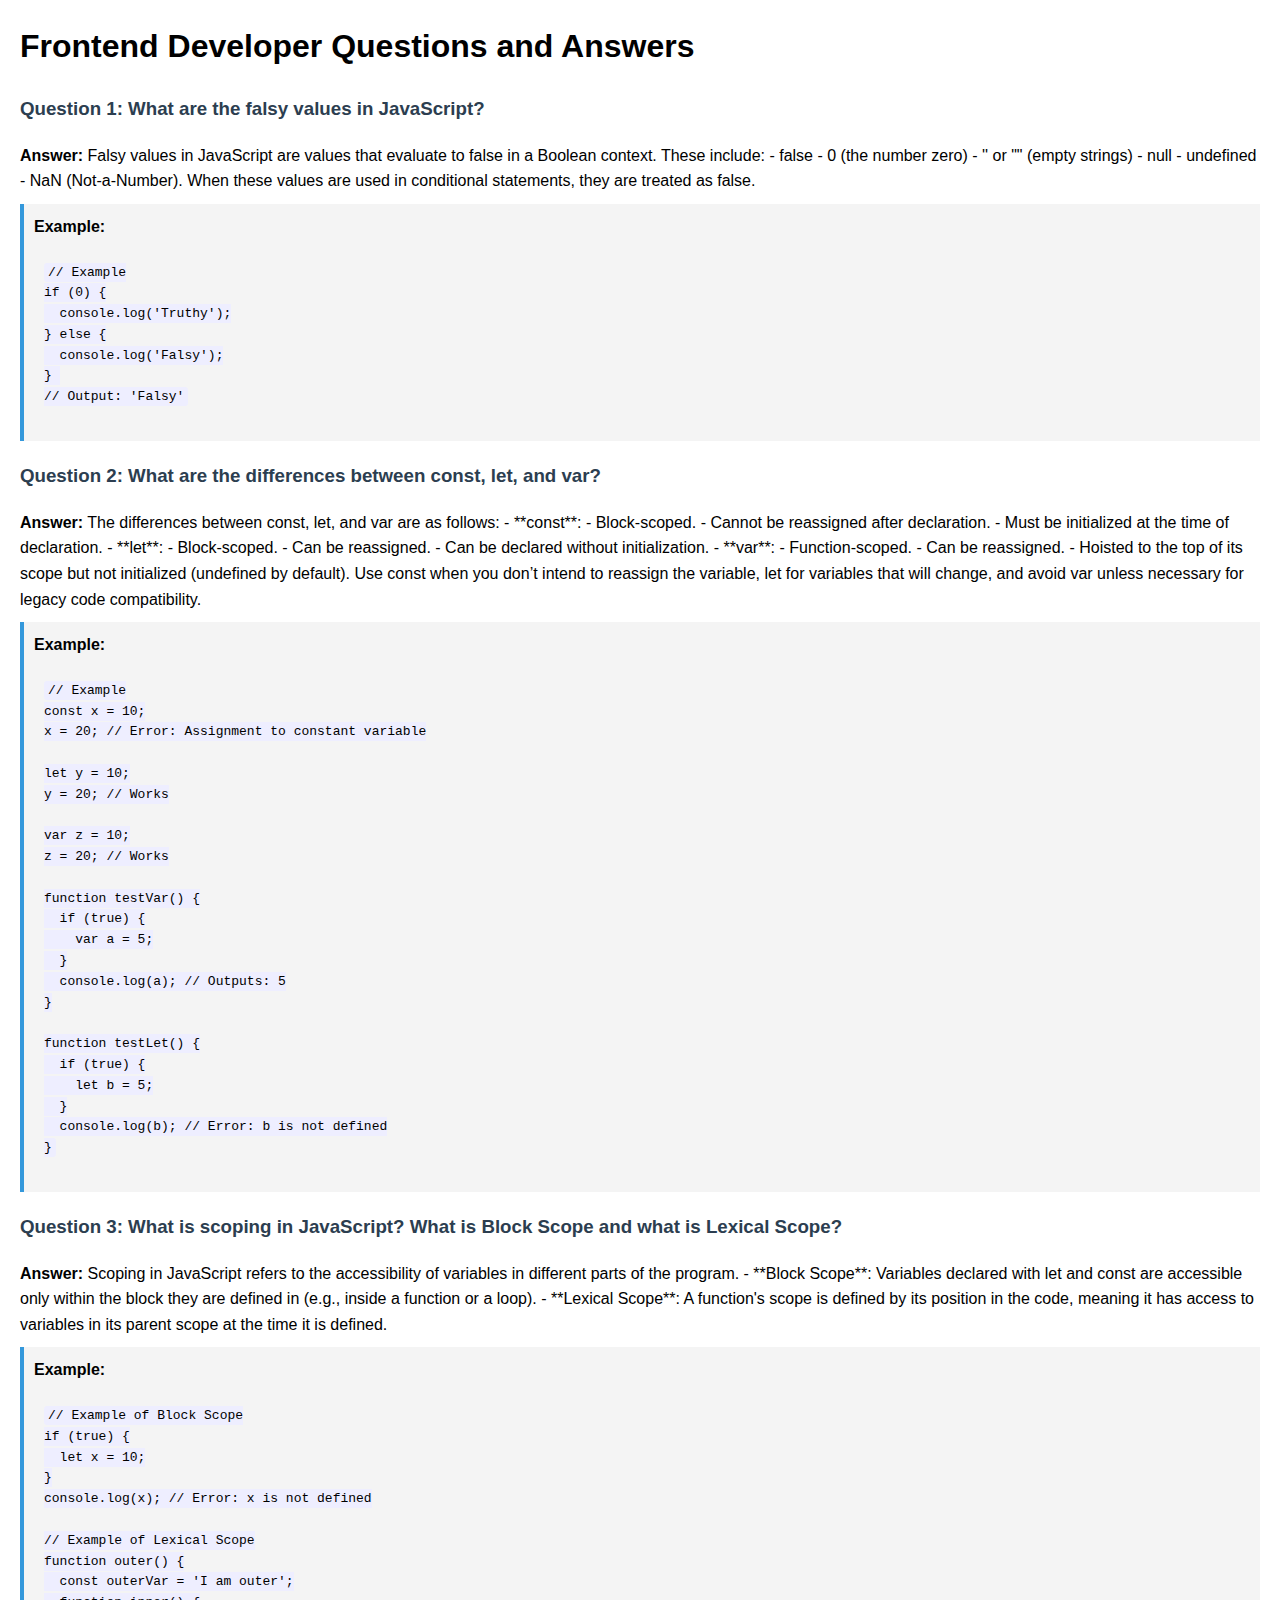
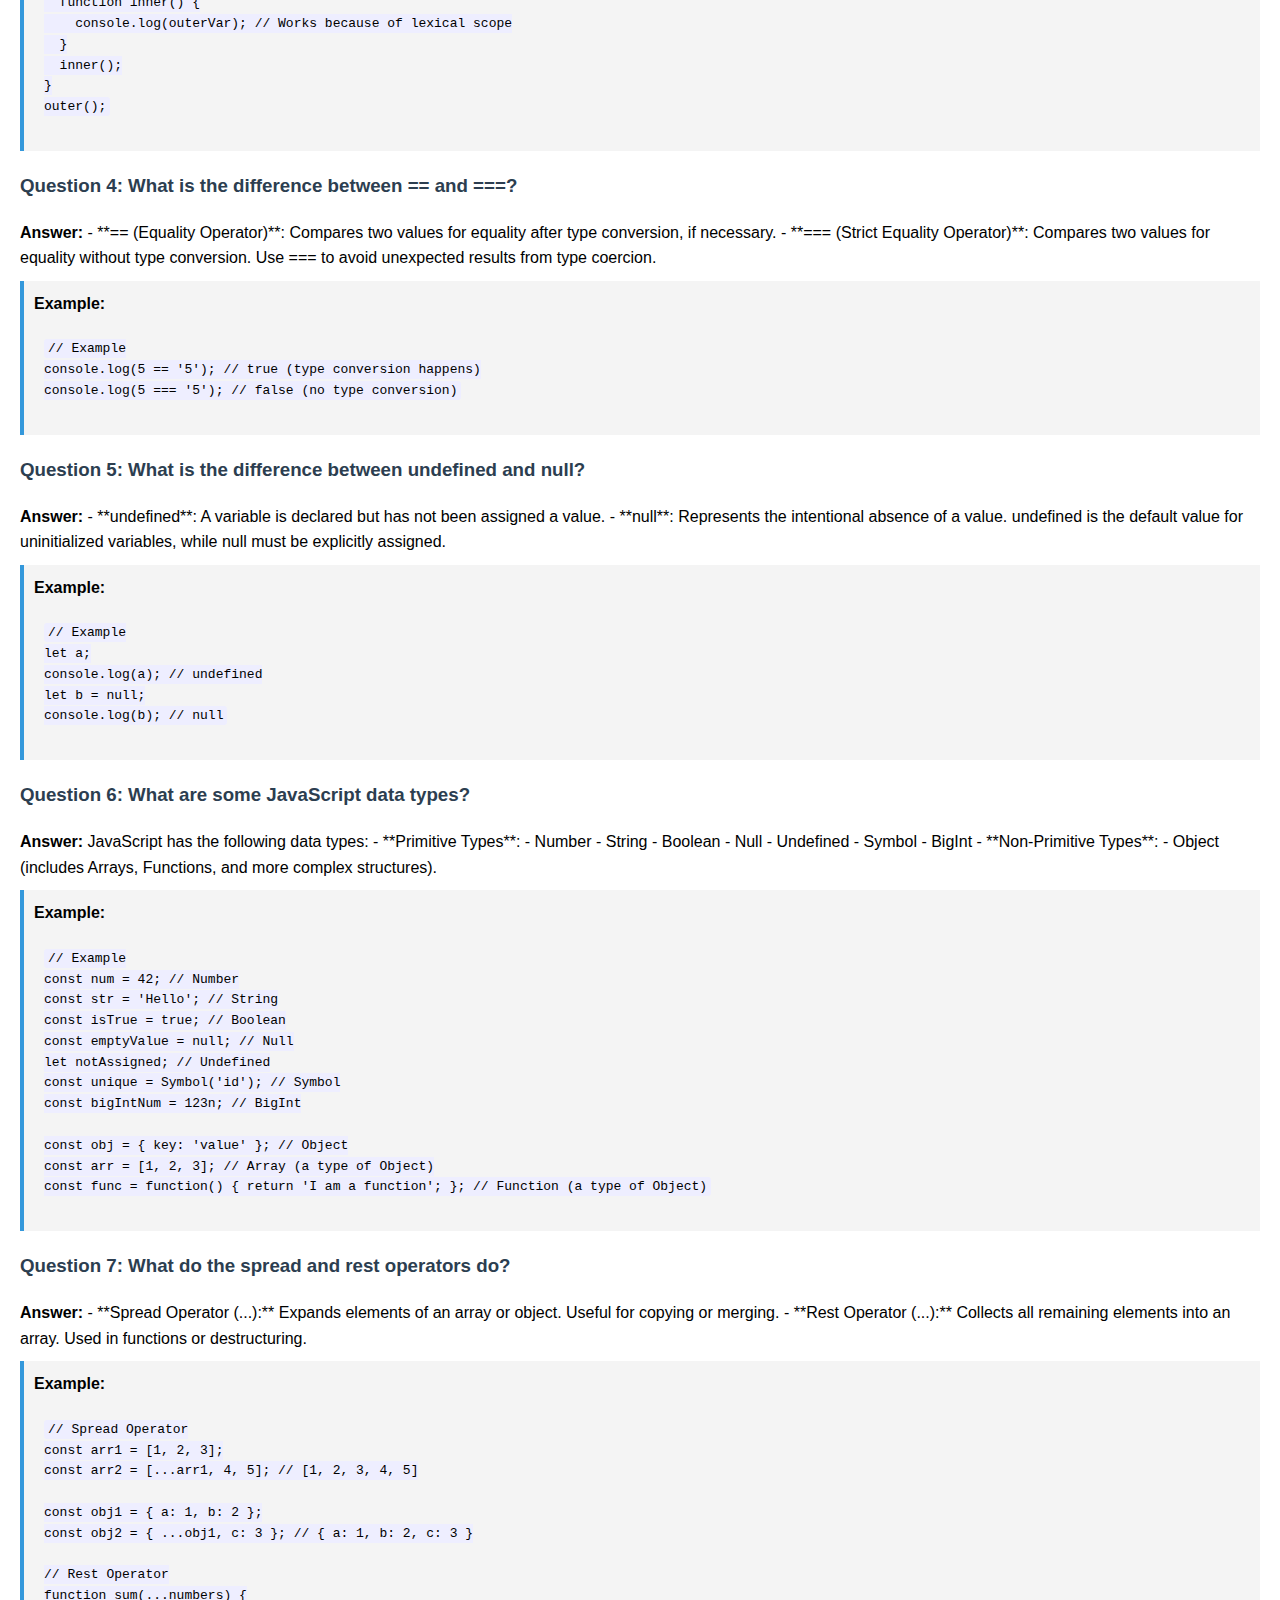
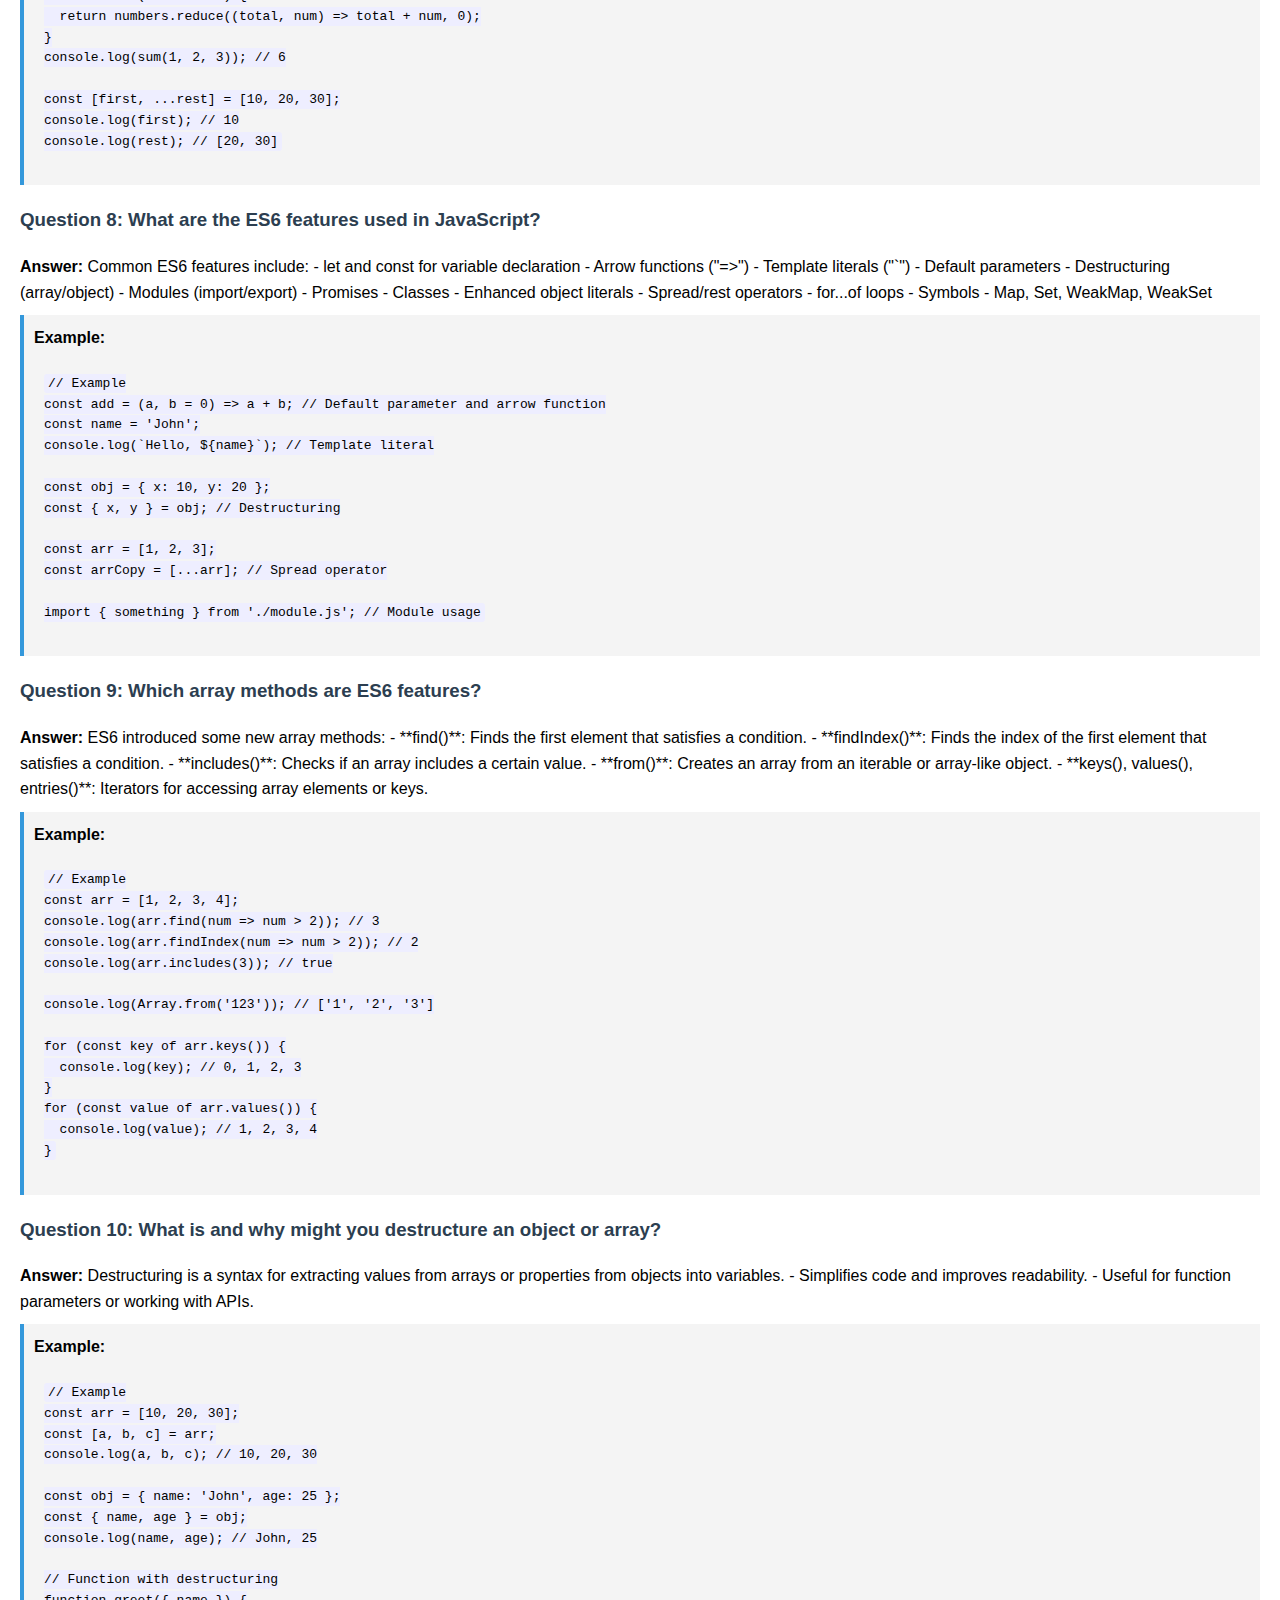
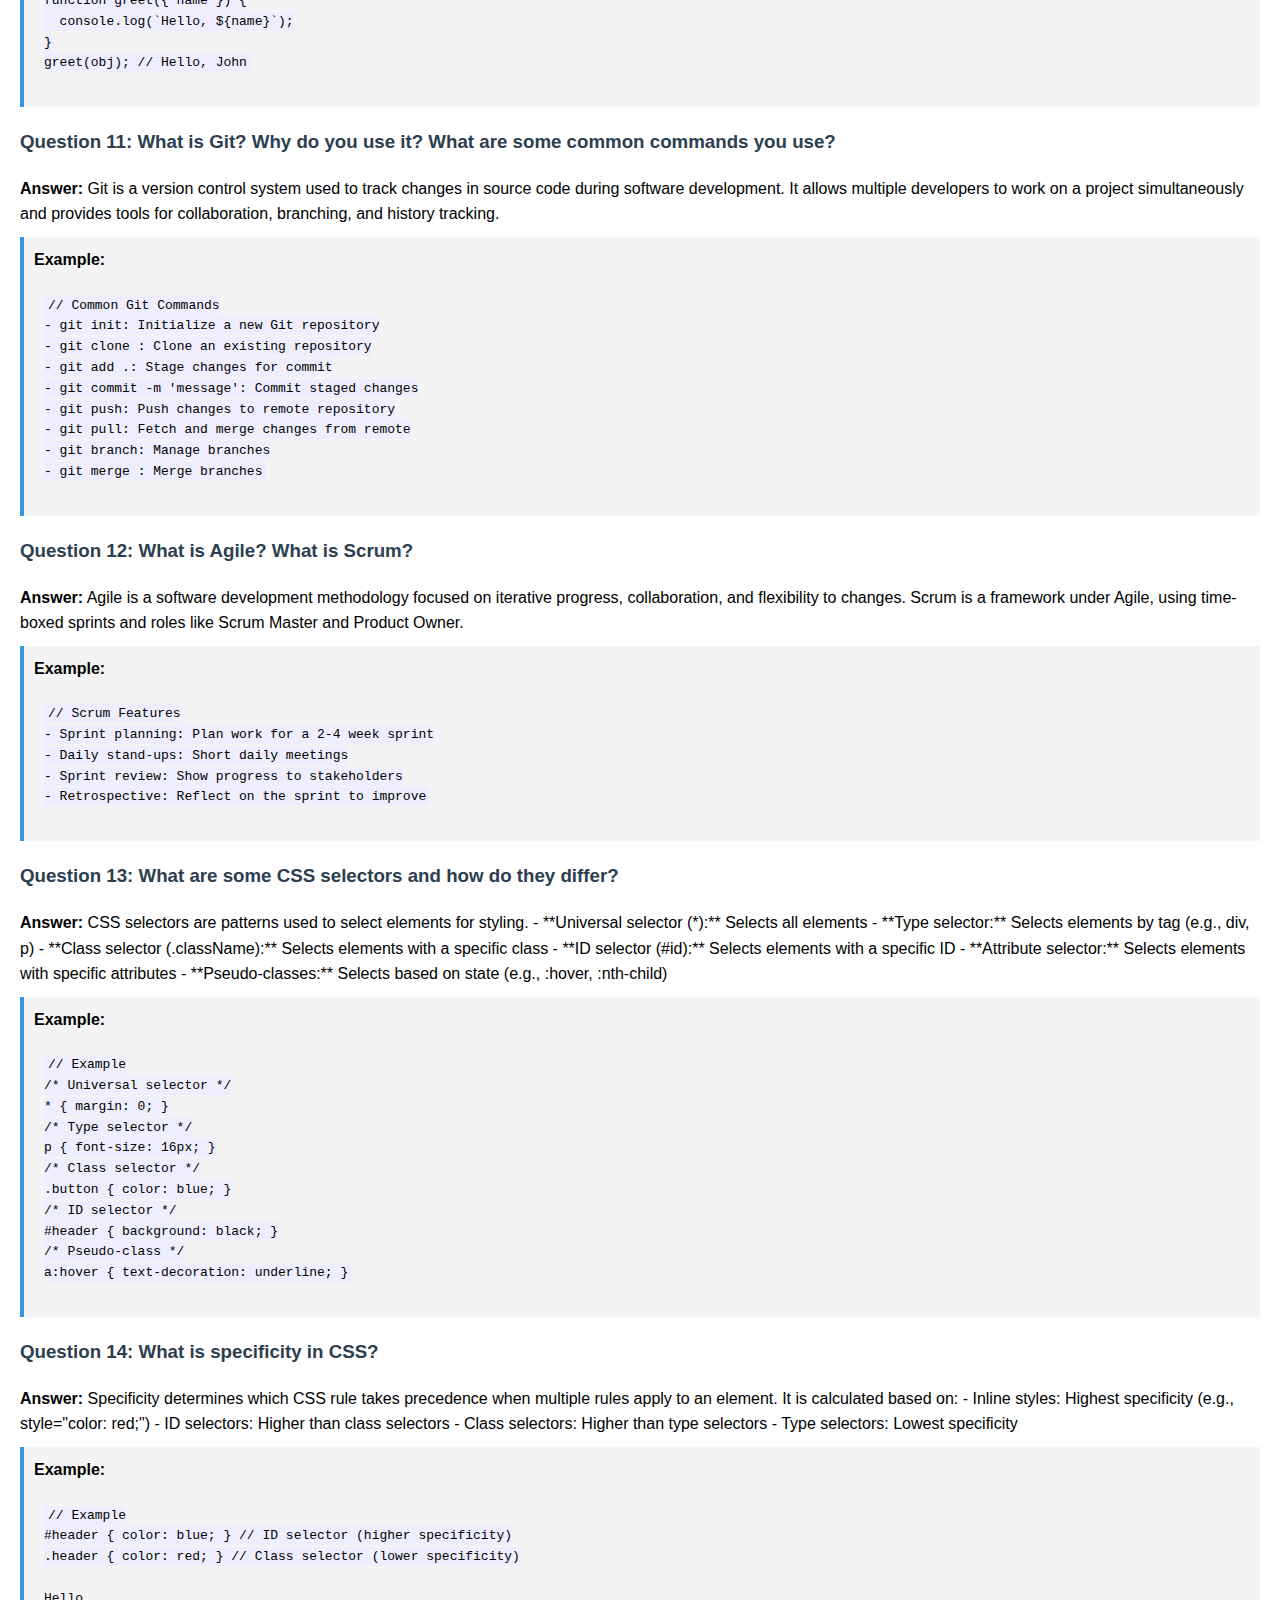
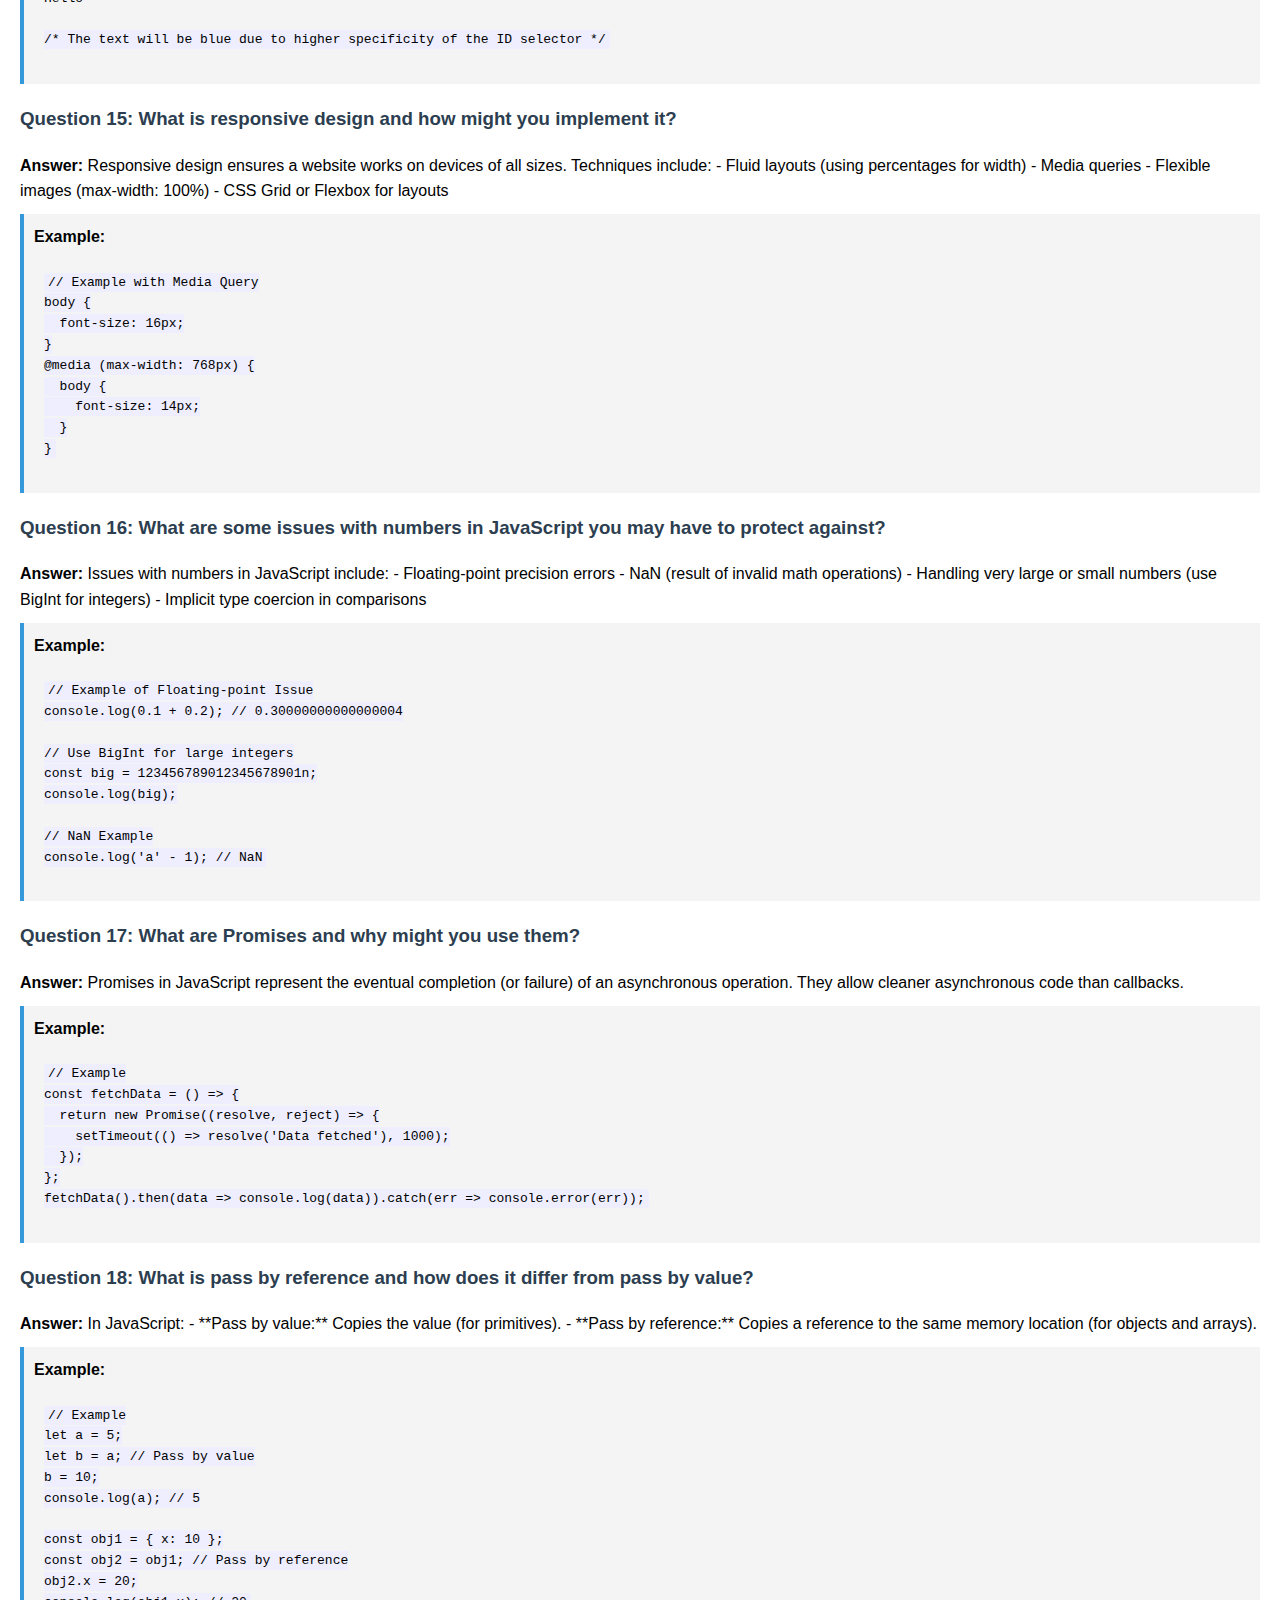
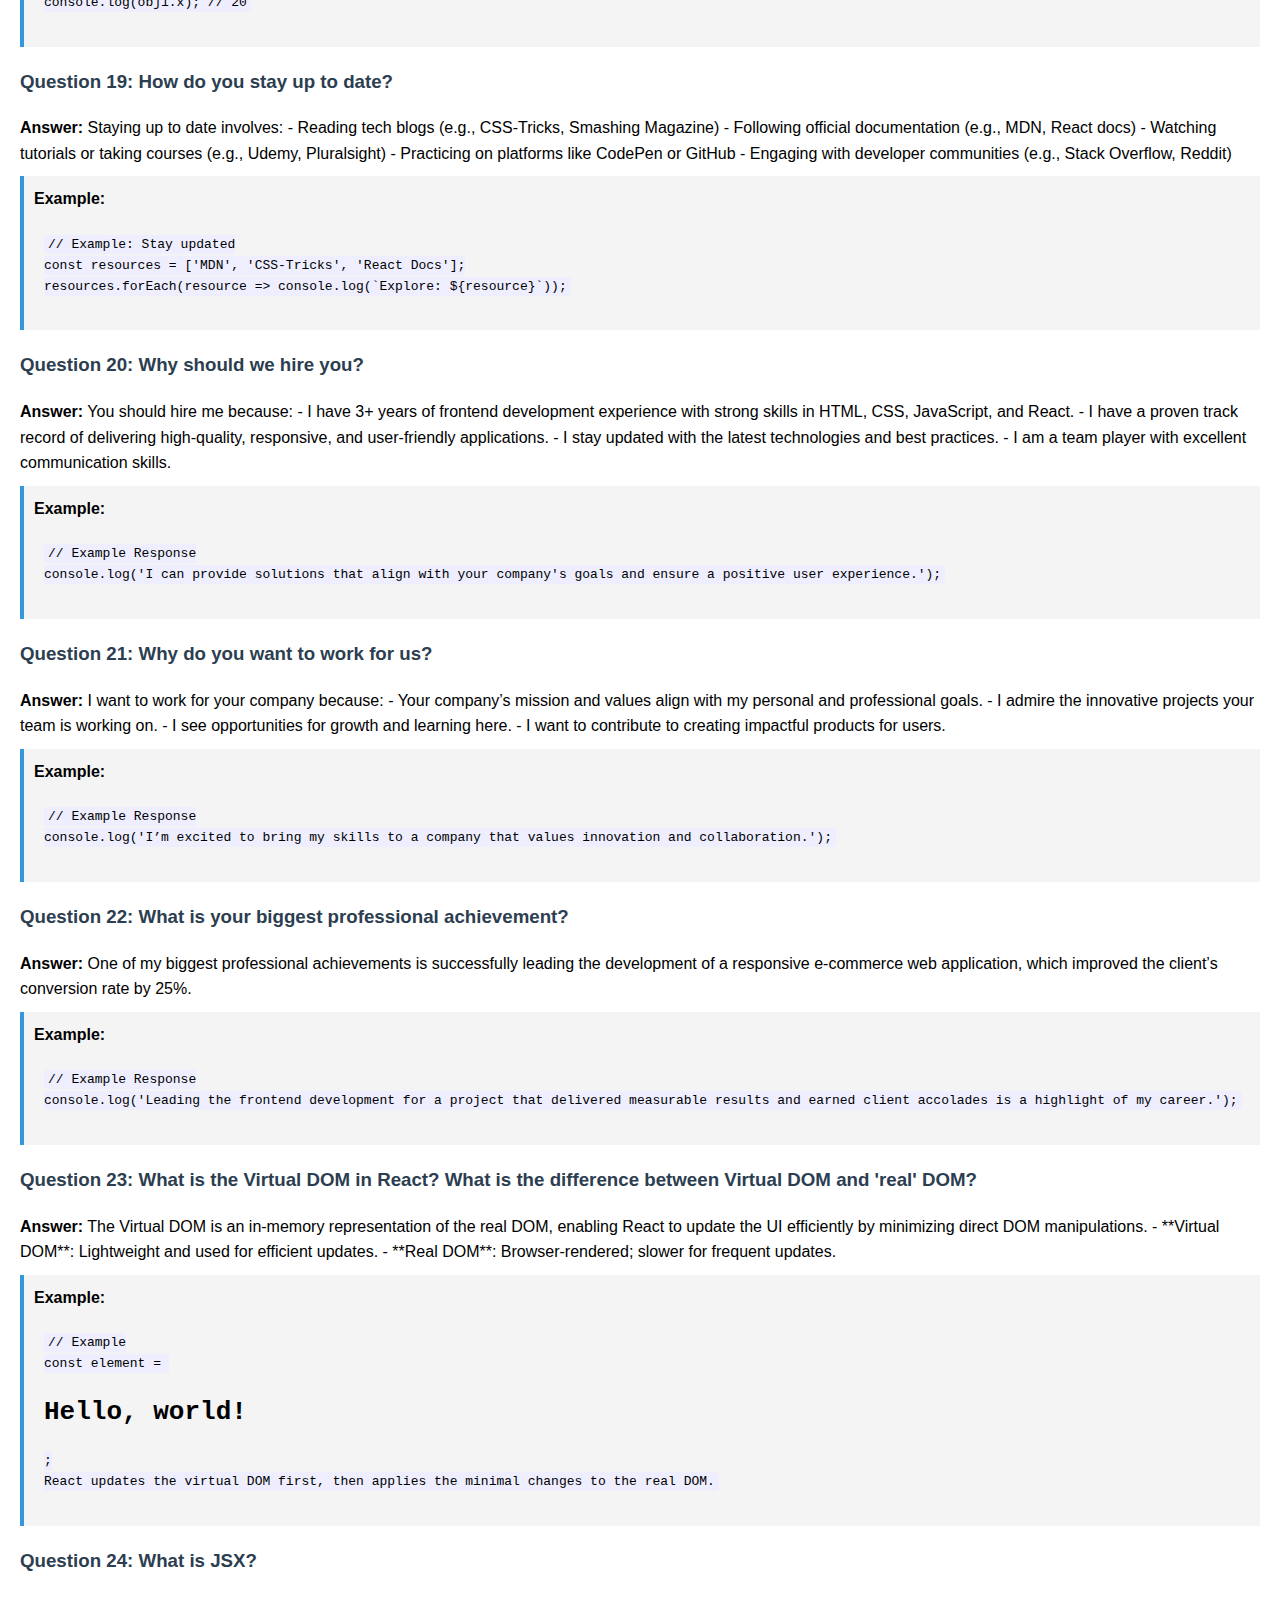
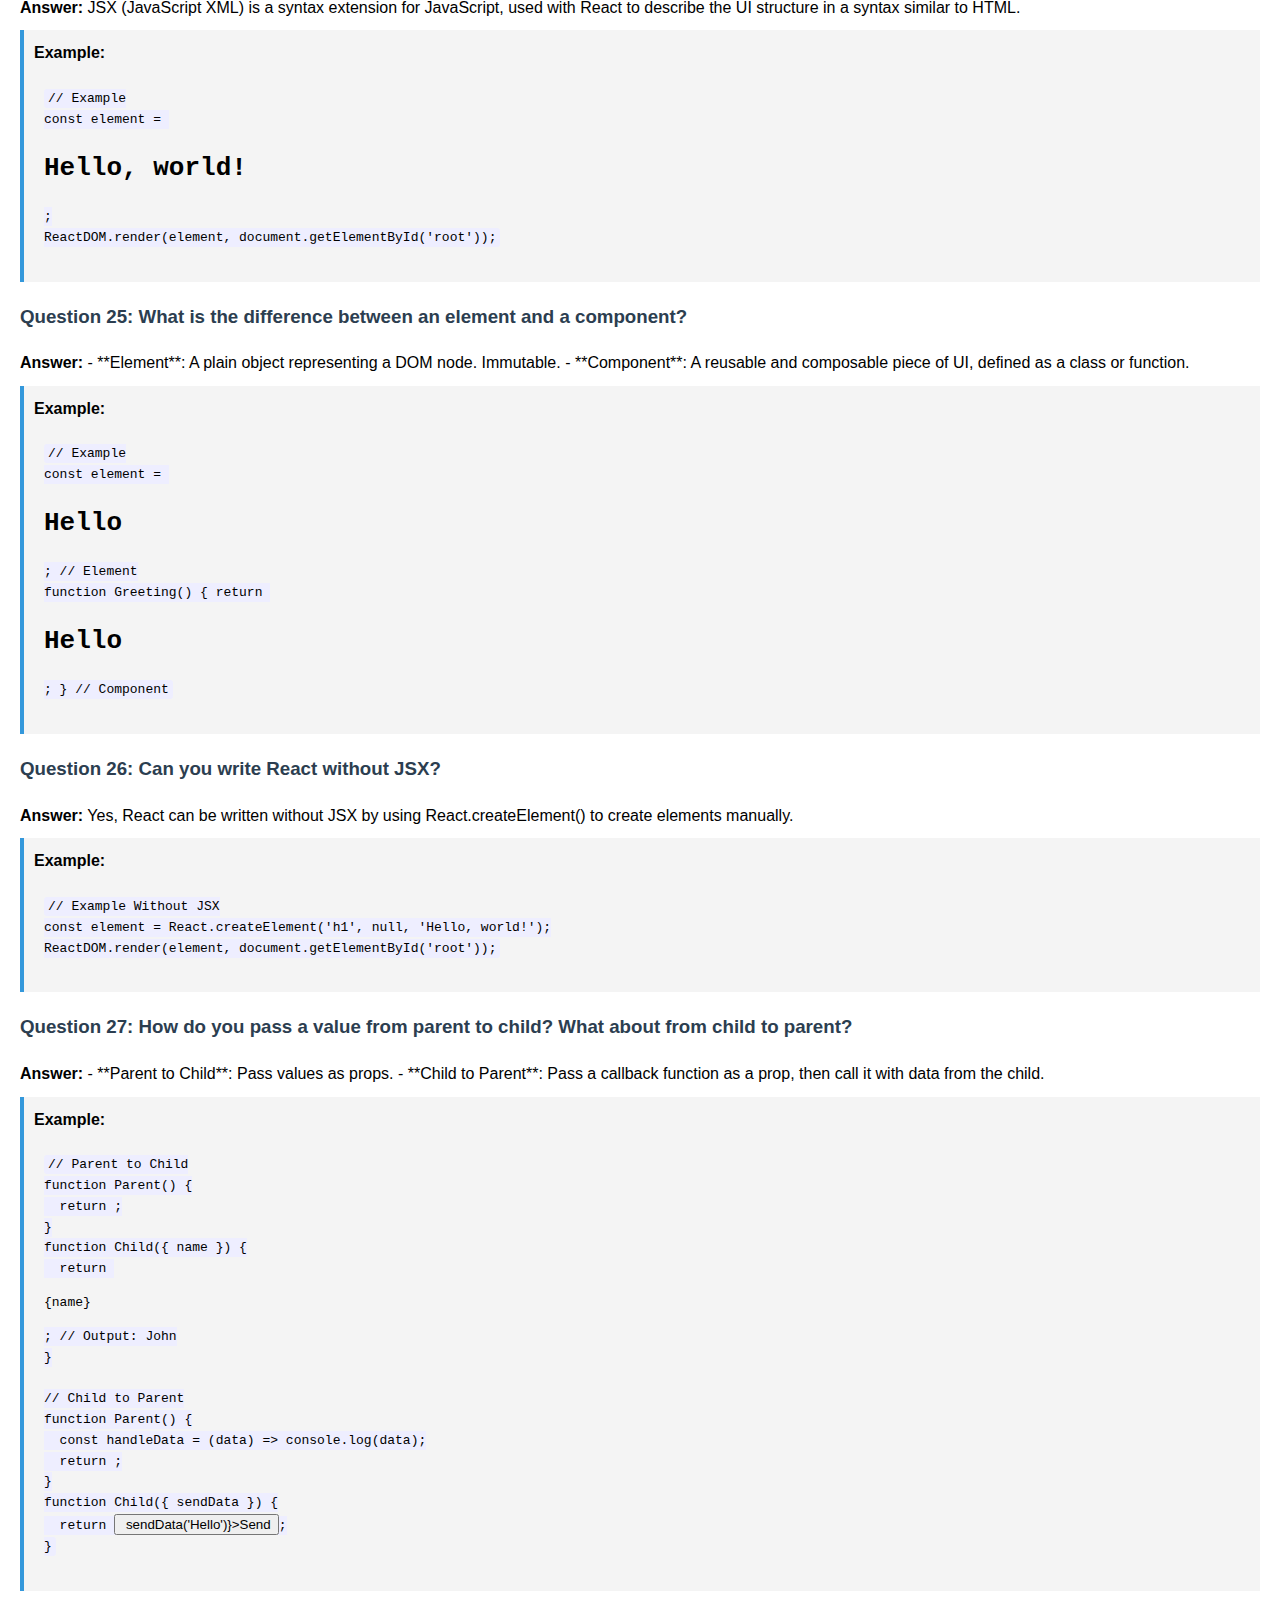
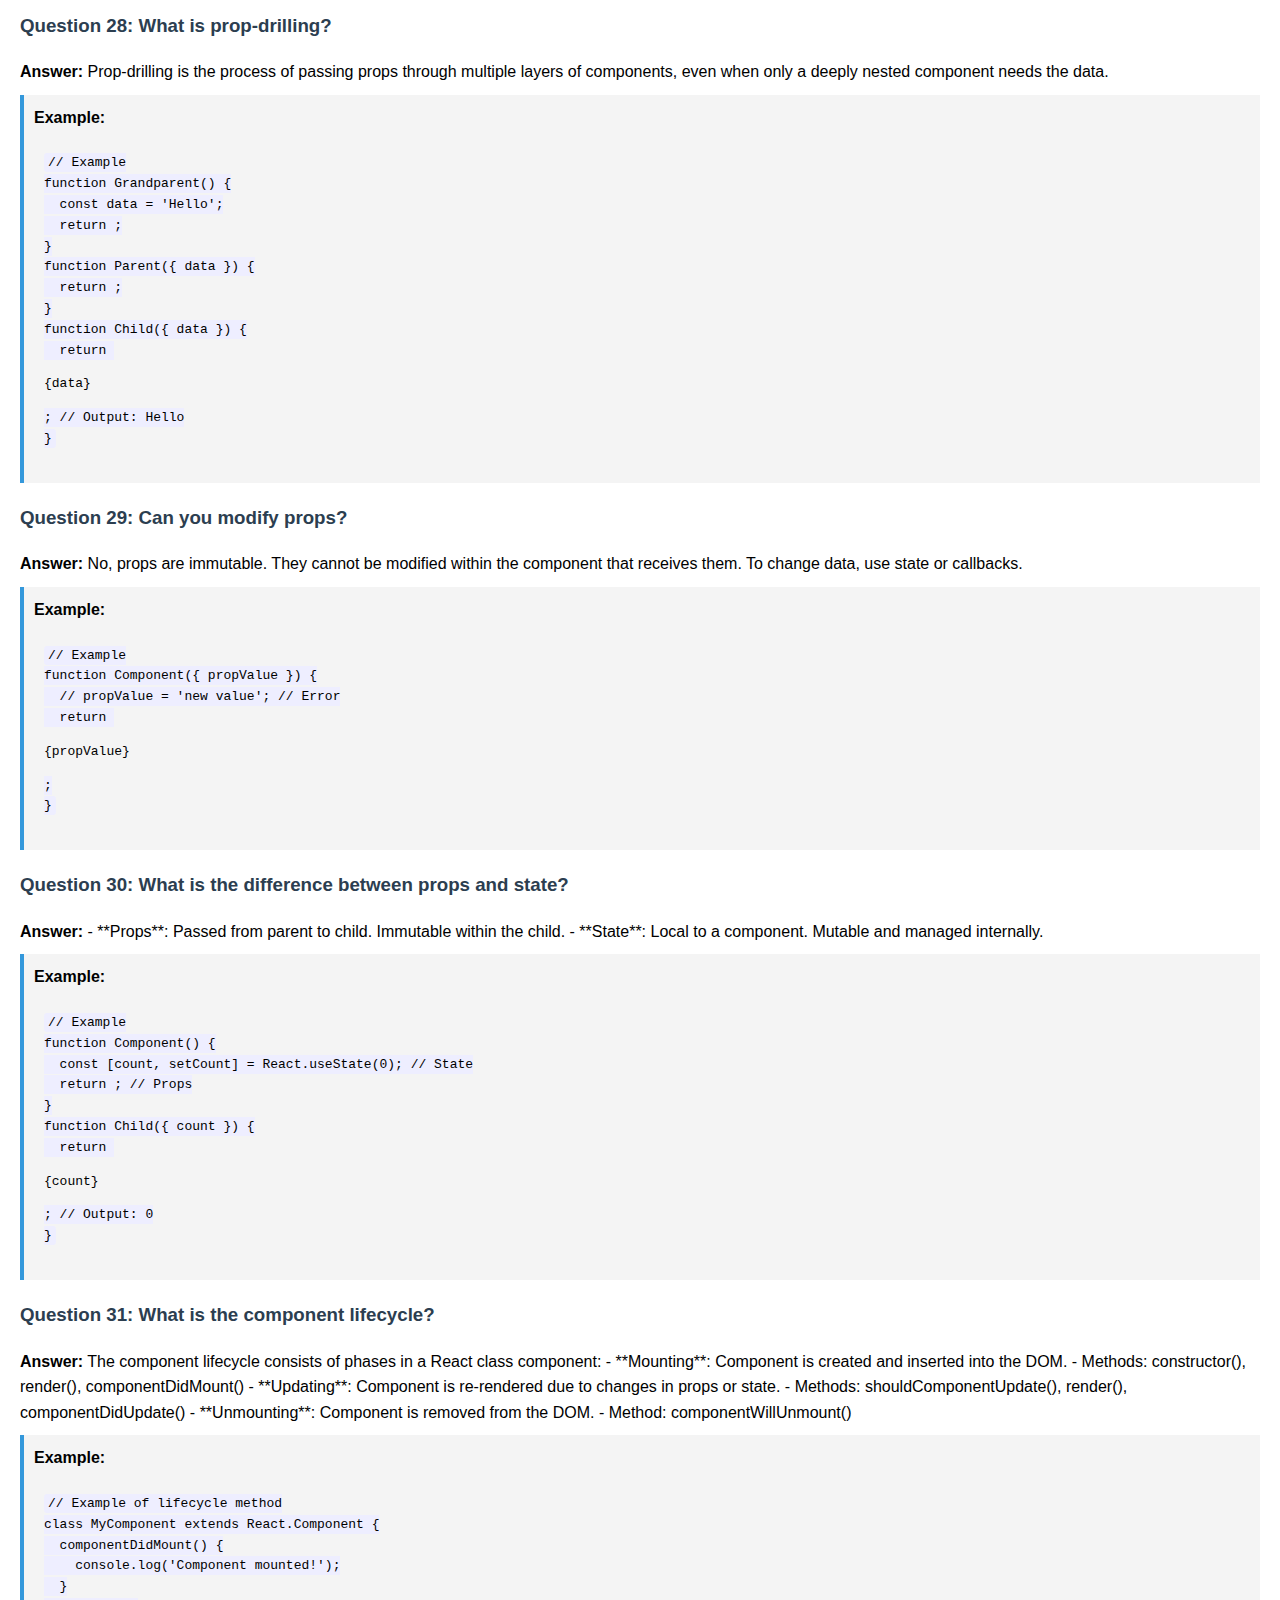
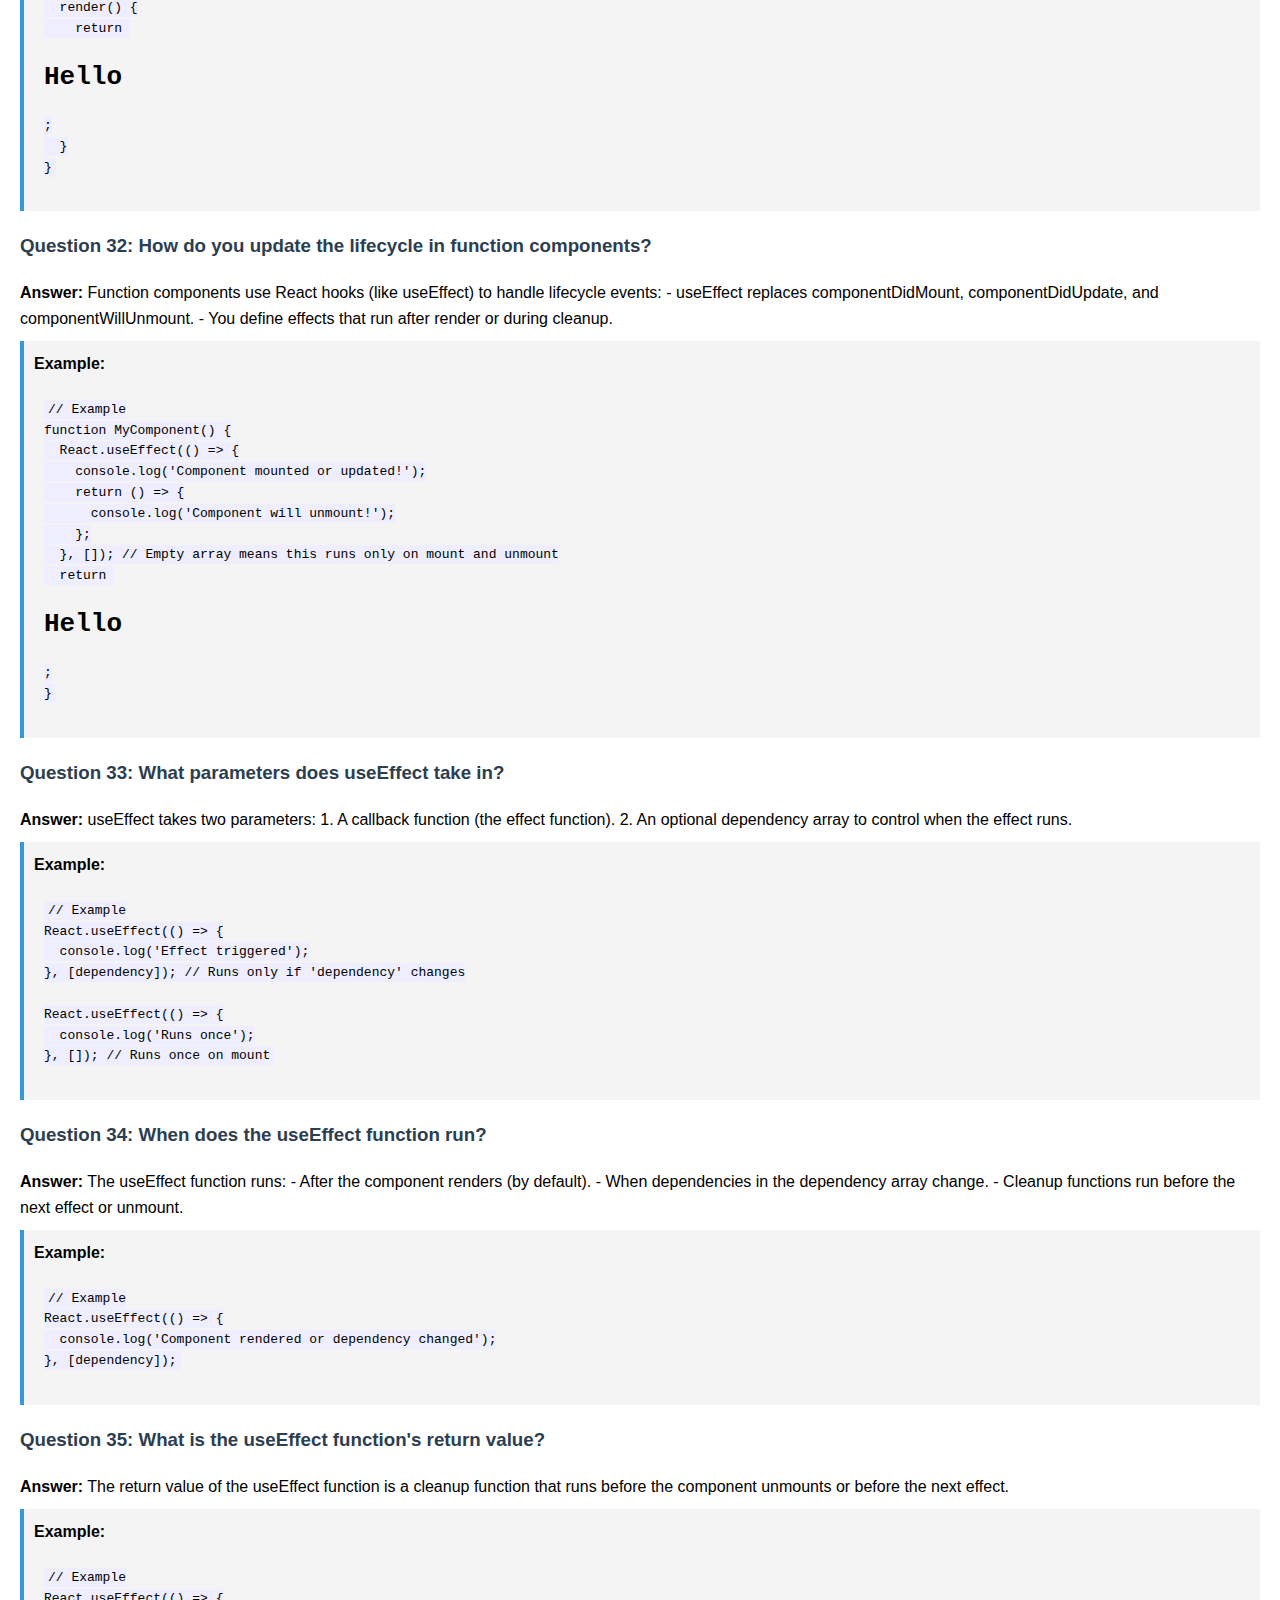
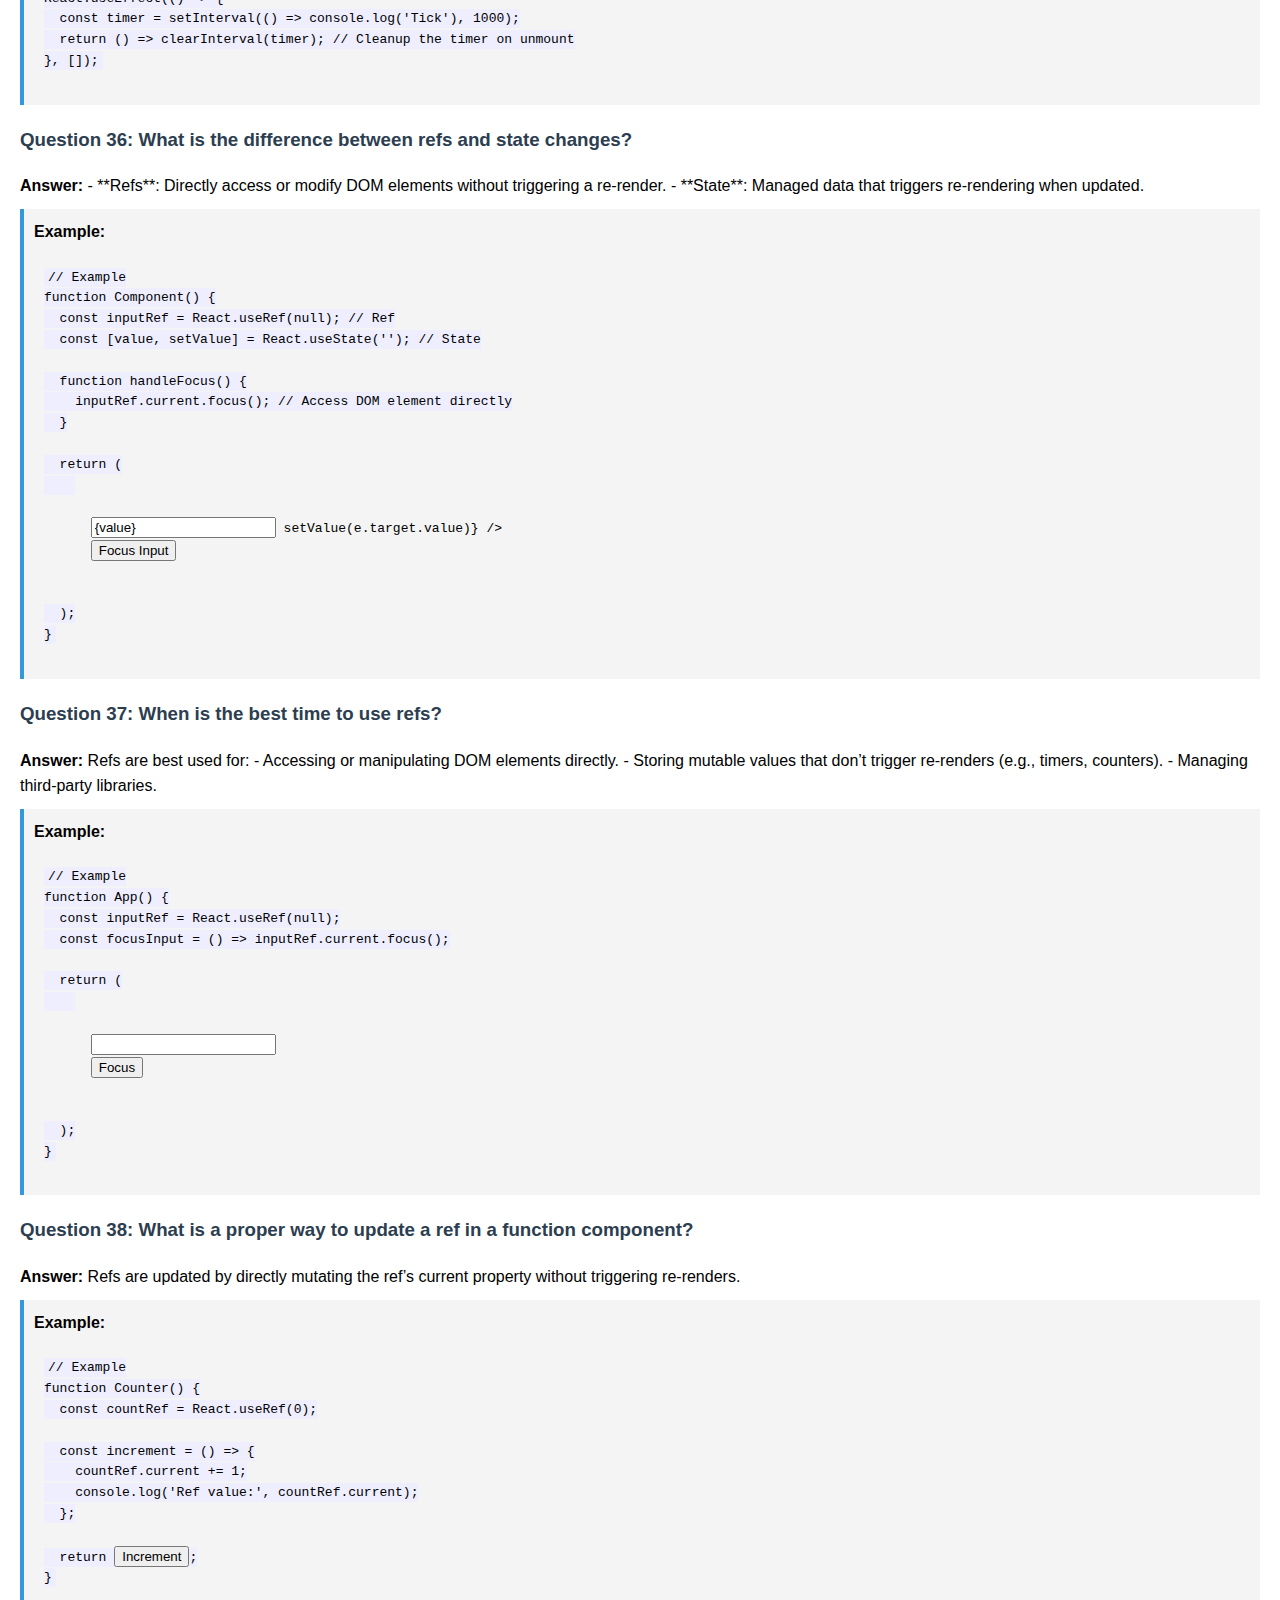
<file: index.html>
<!DOCTYPE html>
<html lang="en">
<head>
    <meta charset="UTF-8">
    <meta name="viewport" content="width=device-width, initial-scale=1.0">
    <title>Frontend Developer Questions</title>
    <link rel="stylesheet" href="style.css">
</head>
<body>
    <h1>Frontend Developer Questions and Answers</h1>

    <div id="questions-container"></div>
    <script src="index.js" type="module"></script>
</body>
</html>
</file>
<file: style.css>
body {
    font-family: Arial, sans-serif;
    line-height: 1.6;
    margin: 20px;
}
.question {
    margin-bottom: 20px;
}
.question h3 {
    color: #2c3e50;
}
.question .answer {
    margin: 10px 0;
}
.question .example {
    background-color: #f4f4f4;
    padding: 10px;
    border-left: 4px solid #3498db;
}
code {
    background-color: #eef;
    padding: 2px 4px;
    border-radius: 3px;
}
pre {
    background-color: #f4f4f4;
    padding: 10px;
    overflow-x: auto;
}
</file>
